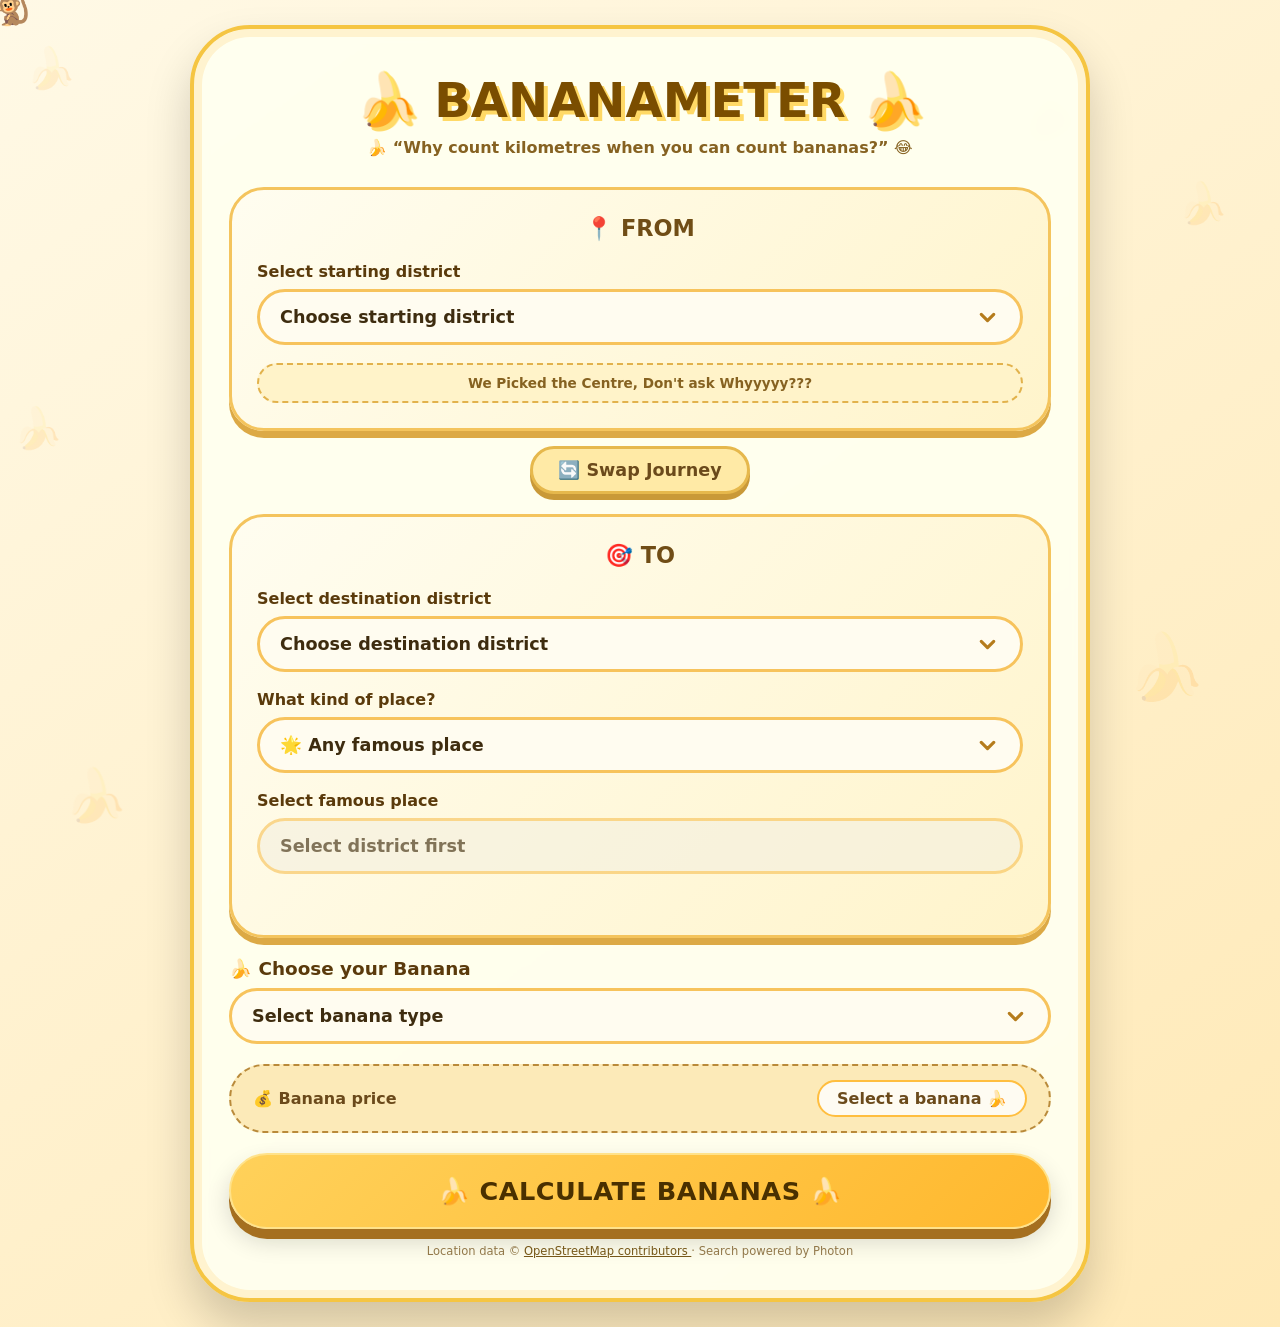
<file: Banana_Yatra_VSCode_Project/index.html>
<!DOCTYPE html>
<html lang="en">

<head>

    <meta charset="UTF-8">

    <meta
        name="viewport"
        content="width=device-width, initial-scale=1.0"
    >

    <title>
        🍌 Bananameter 🍌
    </title>

    <link
        rel="stylesheet"
        href="css/style.css"
    >

</head>


<body>


    <!-- =====================================================
         🐒 MONKEY CURSOR
    ====================================================== -->

    <div
        id="monkeyCursor"
        aria-hidden="true"
    >
        🐒
    </div>


    <!-- =====================================================
         FLOATING BANANAS
    ====================================================== -->

    <div class="float-banana">🍌</div>
    <div class="float-banana">🍌</div>
    <div class="float-banana">🍌</div>
    <div class="float-banana">🍌</div>
    <div class="float-banana">🍌</div>
    <div class="float-banana">🍌</div>


    <!-- =====================================================
         MAIN CONTAINER
    ====================================================== -->

    <main
        class="container"
        id="mainContainer"
    >


        <!-- =================================================
             INPUT PAGE
        ================================================== -->

        <section id="inputPage">


            <!-- TITLE -->

            <h1>

                <span>🍌</span>

                BANANAMETER

                <span>🍌</span>

            </h1>


            <p class="tagline">
                🍌 “Why count kilometres when you can count bananas?” 😂
            </p>


            <!-- =================================================
                 FROM
            ================================================== -->

            <div class="location-card">


                <h2>
                    📍 FROM
                </h2>


                <div class="select-group">

                    <label for="fromDistrict">
                        Select starting district
                    </label>


                    <select id="fromDistrict">

                        <option
                            value=""
                            selected
                            disabled
                        >
                            Choose starting district
                        </option>


                        <option value="Thiruvananthapuram">
                            Thiruvananthapuram
                        </option>

                        <option value="Kollam">
                            Kollam
                        </option>

                        <option value="Pathanamthitta">
                            Pathanamthitta
                        </option>

                        <option value="Alappuzha">
                            Alappuzha
                        </option>

                        <option value="Kottayam">
                            Kottayam
                        </option>

                        <option value="Idukki">
                            Idukki
                        </option>

                        <option value="Ernakulam">
                            Ernakulam
                        </option>

                        <option value="Thrissur">
                            Thrissur
                        </option>

                        <option value="Palakkad">
                            Palakkad
                        </option>

                        <option value="Malappuram">
                            Malappuram
                        </option>

                        <option value="Kozhikode">
                            Kozhikode
                        </option>

                        <option value="Wayanad">
                            Wayanad
                        </option>

                        <option value="Kannur">
                            Kannur
                        </option>

                        <option value="Kasaragod">
                            Kasaragod
                        </option>

                    </select>

                </div>


                <div class="from-info">

                    We Picked the Centre,
                    <strong>Don't ask Whyyyyy???</strong>

                </div>


            </div>


            <!-- =================================================
                 SWAP
            ================================================== -->

            <div class="swap-area">

                <button
                    type="button"
                    class="swap-btn"
                    id="swapBtn"
                >

                    🔄
                    Swap Journey

                </button>

            </div>


            <!-- =================================================
                 TO
            ================================================== -->

            <div class="location-card">


                <h2>
                    🎯 TO
                </h2>


                <!-- TO DISTRICT -->

                <div class="select-group">

                    <label for="toDistrict">
                        Select destination district
                    </label>


                    <select id="toDistrict">

                        <option
                            value=""
                            selected
                            disabled
                        >
                            Choose destination district
                        </option>


                        <option value="Thiruvananthapuram">
                            Thiruvananthapuram
                        </option>

                        <option value="Kollam">
                            Kollam
                        </option>

                        <option value="Pathanamthitta">
                            Pathanamthitta
                        </option>

                        <option value="Alappuzha">
                            Alappuzha
                        </option>

                        <option value="Kottayam">
                            Kottayam
                        </option>

                        <option value="Idukki">
                            Idukki
                        </option>

                        <option value="Ernakulam">
                            Ernakulam
                        </option>

                        <option value="Thrissur">
                            Thrissur
                        </option>

                        <option value="Palakkad">
                            Palakkad
                        </option>

                        <option value="Malappuram">
                            Malappuram
                        </option>

                        <option value="Kozhikode">
                            Kozhikode
                        </option>

                        <option value="Wayanad">
                            Wayanad
                        </option>

                        <option value="Kannur">
                            Kannur
                        </option>

                        <option value="Kasaragod">
                            Kasaragod
                        </option>

                    </select>

                </div>


                <!-- TO PREFERENCE -->

                <div class="select-group">

                    <label for="toPreference">
                        What kind of place?
                    </label>


                    <select id="toPreference">

                        <option value="">
                            🌟 Any famous place
                        </option>

                        <option value="beach">
                            🏖️ Beach
                        </option>

                        <option value="temple">
                            🛕 Temple
                        </option>

                        <option value="waterfall">
                            🌊  Waterfall
                        </option>

                        <option value="fort">
                            🏰 Fort
                        </option>

                        <option value="lake">
                            🌊 Lake
                        </option>

                        <option value="museum">
                            🏛️ Museum
                        </option>

                        <option value="dam">
                            🌊 Dam
                        </option>

                        <option value="park">
                            🌳 Park
                        </option>

                        <option value="viewpoint">
                            🌄 Viewpoint
                        </option>

                        <option value="wildlife">
                            🐘 Wildlife
                        </option>

                    </select>

                </div>


                <!-- TO PLACE -->

                <div class="select-group">

                    <label for="toPlace">
                        Select famous place
                    </label>


                    <select
                        id="toPlace"
                        disabled
                    >

                        <option value="">
                            Select district first
                        </option>

                    </select>

                </div>


                <!-- API STATUS -->

                <div
                    id="toApiStatus"
                    class="api-status"
                ></div>


            </div>


            <!-- =================================================
                 BANANA
            ================================================== -->

            <div class="banana-selection">


                <label for="bananaSelect">

                    🍌
                    Choose your Banana

                </label>


                <select id="bananaSelect">

                    <option
                        value=""
                        selected
                        disabled
                    >
                        Select banana type
                    </option>


                    <option value="nendran">
                        🍌 Nendran
                    </option>

                    <option value="palayamkodan">
                        🍌 Palayamkodan
                    </option>

                    <option value="robusta">
                        🍌 Robusta
                    </option>

                    <option value="ethakka">
                        🍌 Ethakka
                    </option>

                    <option value="poovan">
                        🍌 Poovan
                    </option>

                    <option value="redbanana">
                        🍌 Chenkadali
                    </option>

                    <option value="mysore">
                        🍌 Mysore Banana
                    </option>

                    <option value="njalipoovan">
                        🍌 Njalipoovan
                    </option>

                </select>

            </div>


            <!-- =================================================
                 PRICE
            ================================================== -->

            <div class="price-tag">

                <span>
                    💰 Banana price
                </span>


                <span
                    class="today-price"
                    id="priceDisplay"
                >
                    Select a banana 🍌
                </span>

            </div>


            <!-- =================================================
                 ERROR
            ================================================== -->

            <div
                id="errorMessage"
                class="error-message"
            ></div>


            <!-- =================================================
                 CALCULATE
            ================================================== -->

            <button
                type="button"
                class="btn-calc"
                id="calculateBtn"
            >

                <span>🍌</span>

                CALCULATE BANANAS

                <span>🍌</span>

            </button>


            <!-- OSM CREDIT -->

            <p class="osm-credit">

                Location data ©

                <a
                    href="https://www.openstreetmap.org/"
                    target="_blank"
                    rel="noopener noreferrer"
                >
                    OpenStreetMap contributors
                </a>

                · Search powered by Photon

            </p>


        </section>


        <!-- =================================================
             OUTPUT PAGE
        ================================================== -->

        <section
            class="output-page"
            id="outputPage"
        >


            <h2 class="output-title">

                🍌

                BANANA RESULT

                🍌

            </h2>


            <!-- ROUTE -->

            <div
                class="route-pill"
                id="routeDisplay"
            >
                Route
            </div>


            <!-- ACTUAL PLACES -->

            <div class="place-route">


                <div>

                    📍

                    <strong id="resultFrom">
                        From
                    </strong>

                </div>


                <span>
                    →
                </span>


                <div>

                    🎯

                    <strong id="resultTo">
                        To
                    </strong>

                </div>


            </div>


            <!-- =================================================
                 BANANA COUNT
            ================================================== -->

            <div class="banana-result">


                <div class="result-label">

                    🍌 BANANAS NEEDED

                </div>


                <div
                    class="big-number"
                    id="bananaCountDisplay"
                >
                    0
                </div>


                <div class="banana-word">

                    BANANAS 🍌

                </div>


            </div>


            <!-- =================================================
                 OVAL RESULT BOXES
            ================================================== -->

            <div class="result-pills">


                <!-- DISTANCE -->

                <div class="result-pill">

                    <div class="pill-icon">
                        📏
                    </div>


                    <div class="pill-content">

                        <span class="pill-title">
                            Distance
                        </span>


                        <strong id="distanceDisplay">
                            0 km
                        </strong>

                    </div>

                </div>


                <!-- BANANA -->

                <div class="result-pill">

                    <div class="pill-icon">
                        🍌
                    </div>


                    <div class="pill-content">

                        <span class="pill-title">
                            Banana Type
                        </span>


                        <strong id="bananaTypeDisplay">
                            -
                        </strong>

                    </div>

                </div>


                <!-- VALUE -->

                <div class="result-pill">

                    <div class="pill-icon">
                        💰
                    </div>


                    <div class="pill-content">

                        <span class="pill-title">
                            Banana Value
                        </span>


                        <strong id="totalPriceDisplay">
                            ₹0
                        </strong>

                    </div>

                </div>


            </div>


            <!-- =================================================
                 FUNNY MESSAGE
            ================================================== -->

            <div
                class="funny-message"
                id="funnyMessage"
            ></div>


            <!-- =================================================
                 BACK
            ================================================== -->

            <button
                type="button"
                class="btn-back"
                id="backBtn"
            >

                🔙

                GO BACK & CALCULATE AGAIN

            </button>


        </section>


    </main>


    <!-- JAVASCRIPT -->

    <script src="js/script.js"></script>

</body>

</html>
</file>
<file: Banana_Yatra_VSCode_Project/css/style.css>
/* =========================================================
   GLOBAL
========================================================= */

* {
    margin: 0;
    padding: 0;
    box-sizing: border-box;

    font-family:
        'Segoe UI',
        'Poppins',
        system-ui,
        sans-serif;
}


/* =========================================================
   🐒 HIDE NORMAL POINTER
========================================================= */

html,
body,
body *,
body *::before,
body *::after {
    cursor: none !important;
}


/* =========================================================
   🐒 MONKEY CURSOR
========================================================= */

#monkeyCursor {
    position: fixed;

    left: 0;
    top: 0;

    font-size: 30px;

    line-height: 1;

    pointer-events: none;

    user-select: none;

    z-index: 999999;

    will-change: transform;

    transform:
        translate(-5px, -5px);
}


/* =========================================================
   BODY
========================================================= */

body {
    background:
        linear-gradient(
            145deg,
            #fff9e6 0%,
            #ffe9b6 100%
        );

    min-height: 100vh;

    padding:
        25px 15px;

    position:
        relative;

    overflow-x:
        hidden;
}


/* =========================================================
   FLOATING BANANAS
========================================================= */

.float-banana {
    position: fixed;

    font-size:
        2.5rem;

    opacity:
        0.15;

    pointer-events:
        none;

    z-index:
        0;

    animation:
        floatBanana
        12s
        infinite
        ease-in-out;
}


.float-banana:nth-of-type(2) {
    top:
        5%;

    left:
        2%;

    animation-duration:
        14s;
}


.float-banana:nth-of-type(3) {
    top:
        70%;

    left:
        88%;

    font-size:
        4rem;

    animation-duration:
        18s;
}


.float-banana:nth-of-type(4) {
    top:
        20%;

    left:
        92%;

    animation-duration:
        12s;
}


.float-banana:nth-of-type(5) {
    top:
        85%;

    left:
        5%;

    font-size:
        3.2rem;

    animation-duration:
        16s;
}


.float-banana:nth-of-type(6) {
    top:
        45%;

    left:
        1%;

    animation-duration:
        20s;
}


.float-banana:nth-of-type(7) {
    top:
        10%;

    left:
        80%;

    animation-duration:
        13s;
}


@keyframes floatBanana {

    0% {
        transform:
            translateY(0)
            rotate(0deg);
    }

    50% {
        transform:
            translateY(-30px)
            rotate(15deg);
    }

    100% {
        transform:
            translateY(0)
            rotate(0deg);
    }

}


/* =========================================================
   MAIN CONTAINER
========================================================= */

.container {
    width:
        100%;

    max-width:
        900px;

    margin:
        0 auto;

    background:
        rgba(
            255,
            255,
            240,
            0.94
        );

    backdrop-filter:
        blur(8px);

    border:
        4px solid
        #f5c542;

    border-radius:
        60px;

    padding:
        40px 35px;

    box-shadow:

        0 25px 45px
        rgba(
            0,
            0,
            0,
            0.18
        ),

        inset
        0 0 0 8px
        #fff3cf;

    position:
        relative;

    z-index:
        10;

    animation:
        containerPop
        0.7s
        ease;
}


@keyframes containerPop {

    from {
        transform:
            scale(0.94);

        opacity:
            0;
    }

    to {
        transform:
            scale(1);

        opacity:
            1;
    }

}


/* =========================================================
   HEADER
========================================================= */

h1 {
    font-size:
        3rem;

    color:
        #7a4d00;

    text-align:
        center;

    display:
        flex;

    align-items:
        center;

    justify-content:
        center;

    gap:
        15px;

    flex-wrap:
        wrap;

    text-shadow:
        4px 4px 0
        #ffd966;

    margin-bottom:
        8px;
}


h1 span {
    font-size:
        3.2rem;

    display:
        inline-block;

    animation:
        spinBanana
        4s
        infinite
        linear;
}


@keyframes spinBanana {

    0% {
        transform:
            rotate(0deg);
    }

    25% {
        transform:
            rotate(20deg);
    }

    75% {
        transform:
            rotate(-20deg);
    }

    100% {
        transform:
            rotate(0deg);
    }

}


.tagline {
    text-align:
        center;

    color:
        #866221;

    font-weight:
        700;

    margin-bottom:
        30px;
}


/* =========================================================
   LOCATION CARD
========================================================= */

.location-card {

    background:
        linear-gradient(
            135deg,
            #fffdf0,
            #fff4cb
        );

    border:
        3px solid
        #f4c45d;

    border-radius:
        35px;

    padding:
        25px;

    margin-bottom:
        15px;

    box-shadow:
        0 7px 0
        #dca945;
}


.location-card h2 {

    text-align:
        center;

    color:
        #704d16;

    margin-bottom:
        20px;

    font-size:
        1.4rem;
}


/* =========================================================
   SELECT GROUP
========================================================= */

.select-group {

    display:
        flex;

    flex-direction:
        column;

    gap:
        8px;

    margin-bottom:
        18px;
}


.select-group:last-child {

    margin-bottom:
        0;
}


.select-group label {

    color:
        #5a3a0b;

    font-size:
        1rem;

    font-weight:
        800;
}


/* =========================================================
   SELECT
========================================================= */

select {

    width:
        100%;

    padding:
        15px 20px;

    border:
        3px solid
        #f7c35c;

    border-radius:
        60px;

    background:
        #fffcf0;

    color:
        #3e2c0f;

    font-size:
        1.1rem;

    font-weight:
        600;

    outline:
        none;

    appearance:
        none;

    background-image:
        url(
            "data:image/svg+xml;utf8,<svg xmlns='http://www.w3.org/2000/svg' width='24' height='24' viewBox='0 0 24 24' fill='none' stroke='%23b57c1c' stroke-width='3' stroke-linecap='round' stroke-linejoin='round'><polyline points='6 9 12 15 18 9'/></svg>"
        );

    background-repeat:
        no-repeat;

    background-position:
        right 20px center;

    background-size:
        25px;

    transition:
        all 0.15s ease;
}


select:focus {

    transform:
        translateY(2px);

    border-color:
        #e4ac34;

    box-shadow:
        0 4px 0
        #dba43c,

        0 0 0 3px
        rgba(
            247,
            195,
            92,
            0.2
        );
}


select:disabled {

    opacity:
        0.65;

    background:
        #f5f0df;
}


/* =========================================================
   FROM INFO
========================================================= */

.from-info {

    margin-top:
        8px;

    padding:
        10px 15px;

    background:
        #fff3c9;

    border:
        2px dashed
        #e2b24c;

    border-radius:
        25px;

    text-align:
        center;

    color:
        #866221;

    font-size:
        0.85rem;

    font-weight:
        600;
}


/* =========================================================
   SWAP
========================================================= */

.swap-area {

    display:
        flex;

    align-items:
        center;

    justify-content:
        center;

    margin:
        10px 0 20px;
}


.swap-btn {

    background:
        #ffeaa6;

    border:
        3px solid
        #e6b84c;

    border-radius:
        50px;

    padding:
        11px 25px;

    font-size:
        1.1rem;

    font-weight:
        800;

    color:
        #6b4a1b;

    box-shadow:
        0 6px 0
        #c99938;

    transition:
        all 0.15s ease;
}


.swap-btn:hover {

    transform:
        translateY(-2px);
}


.swap-btn:active {

    transform:
        translateY(4px);

    box-shadow:
        0 2px 0
        #c99938;
}


/* =========================================================
   API STATUS
========================================================= */

.api-status {

    min-height:
        18px;

    margin-top:
        5px;

    text-align:
        center;

    font-size:
        0.8rem;

    color:
        #8a6a2f;

    font-weight:
        700;
}


/* =========================================================
   BANANA SELECTION
========================================================= */

.banana-selection {

    display:
        flex;

    flex-direction:
        column;

    gap:
        8px;

    margin-top:
        20px;
}


.banana-selection label {

    color:
        #5a3a0b;

    font-size:
        1.15rem;

    font-weight:
        800;
}


/* =========================================================
   PRICE
========================================================= */

.price-tag {

    margin-top:
        20px;

    padding:
        14px 22px;

    border:
        2px dashed
        #b98a3a;

    border-radius:
        40px;

    background:
        #fceab8;

    color:
        #6b4a1b;

    font-weight:
        700;

    display:
        flex;

    align-items:
        center;

    justify-content:
        space-between;

    flex-wrap:
        wrap;

    gap:
        10px;
}


.today-price {

    background:
        #ffffffd0;

    padding:
        7px 18px;

    border-radius:
        30px;

    border:
        2px solid
        #ffbe3f;
}


/* =========================================================
   ERROR
========================================================= */

.error-message {

    display:
        none;

    margin-top:
        15px;

    width:
        100%;

    padding:
        13px 20px;

    background:
        #fff3cd;

    border:
        2px solid
        #f0b429;

    border-radius:
        50px;

    color:
        #8a5a00;

    font-weight:
        800;

    text-align:
        center;

    animation:
        errorAppear
        0.3s
        ease;
}


@keyframes errorAppear {

    from {

        opacity:
            0;

        transform:
            translateY(-8px);
    }

    to {

        opacity:
            1;

        transform:
            translateY(0);
    }
}


/* =========================================================
   CALCULATE
========================================================= */

.btn-calc {

    width:
        100%;

    margin-top:
        20px;

    padding:
        21px 25px;

    border:
        2px solid
        #ffe28a;

    border-radius:
        80px;

    background:
        linear-gradient(
            135deg,
            #ffd15a,
            #ffb82e
        );

    color:
        #4a3000;

    font-size:
        1.6rem;

    font-weight:
        900;

    letter-spacing:
        0.5px;

    box-shadow:

        0 10px 0
        #a56f1f,

        0 12px 25px
        rgba(
            0,
            0,
            0,
            0.16
        );

    transition:
        all 0.15s ease;
}


.btn-calc:hover {

    transform:
        translateY(-3px);
}


.btn-calc:active {

    transform:
        translateY(6px);

    box-shadow:
        0 4px 0
        #a56f1f;
}


.btn-calc:disabled {

    opacity:
        0.7;
}


/* =========================================================
   OSM CREDIT
========================================================= */

.osm-credit {

    text-align:
        center;

    margin-top:
        15px;

    color:
        #92784a;

    font-size:
        0.72rem;
}


.osm-credit a {

    color:
        #765718;

    text-decoration:
        underline;
}


/* =========================================================
   OUTPUT PAGE
========================================================= */

.output-page {

    display:
        none;

    margin-top:
        15px;

    background:
        #fffdf5;

    border:
        4px solid
        #f5c542;

    border-radius:
        60px;

    padding:
        30px;

    box-shadow:

        inset
        0 0 0 8px
        #fff3cf,

        0 20px 30px
        rgba(
            0,
            0,
            0,
            0.1
        );

    animation:
        outputAppear
        0.5s
        ease;
}


@keyframes outputAppear {

    from {

        opacity:
            0;

        transform:
            translateY(25px)
            scale(0.96);
    }

    to {

        opacity:
            1;

        transform:
            translateY(0)
            scale(1);
    }
}


/* =========================================================
   OUTPUT TITLE
========================================================= */

.output-title {

    text-align:
        center;

    color:
        #6f4a0e;

    font-size:
        2.2rem;

    padding-bottom:
        20px;

    border-bottom:
        5px dotted
        #ffd966;

    margin-bottom:
        25px;
}


/* =========================================================
   ROUTE PILL
========================================================= */

.route-pill {

    width:
        fit-content;

    max-width:
        100%;

    margin:
        0 auto 15px;

    padding:
        12px 28px;

    border:
        3px solid
        #f7c35c;

    border-radius:
        999px;

    background:
        #fff2d7;

    color:
        #704d16;

    font-size:
        1.3rem;

    font-weight:
        900;

    text-align:
        center;

    box-shadow:
        0 5px 0
        #dba43c;
}


/* =========================================================
   PLACE ROUTE
========================================================= */

.place-route {

    display:
        flex;

    justify-content:
        center;

    align-items:
        center;

    gap:
        15px;

    flex-wrap:
        wrap;

    margin-bottom:
        25px;

    color:
        #765321;

    font-size:
        1.05rem;
}


.place-route div {

    padding:
        8px 18px;

    background:
        #fff8df;

    border:
        2px solid
        #f4c45d;

    border-radius:
        999px;

    max-width:
        100%;

    text-align:
        center;
}


/* =========================================================
   MAIN BANANA RESULT
========================================================= */

.banana-result {

    background:
        linear-gradient(
            135deg,
            #fff9d8,
            #ffe996
        );

    border:
        4px solid
        #f7c35c;

    border-radius:
        80px;

    padding:
        30px 20px;

    text-align:
        center;

    box-shadow:
        0 10px 0
        #dba43c;

    animation:
        popResult
        0.6s
        ease;
}


@keyframes popResult {

    0% {
        transform:
            scale(0.85);
    }

    70% {
        transform:
            scale(1.03);
    }

    100% {
        transform:
            scale(1);
    }
}


.result-label {

    color:
        #7a531b;

    font-size:
        1.15rem;

    font-weight:
        900;

    letter-spacing:
        1px;
}


.big-number {

    font-size:
        5rem;

    line-height:
        1;

    font-weight:
        900;

    color:
        #9b6b1f;

    margin:
        12px 0;

    text-shadow:
        4px 4px 0
        #ffe28a;

    word-break:
        break-word;

    animation:
        countUp
        0.8s
        ease;
}


@keyframes countUp {

    0% {

        transform:
            scale(0.5);

        opacity:
            0;
    }

    60% {

        transform:
            scale(1.1);
    }

    100% {

        transform:
            scale(1);

        opacity:
            1;
    }
}


.banana-word {

    font-size:
        1.6rem;

    font-weight:
        900;

    color:
        #936f2b;

    letter-spacing:
        2px;
}


/* =========================================================
   SEPARATE OVAL RESULT BOXES
========================================================= */

.result-pills {

    display:
        flex;

    justify-content:
        center;

    gap:
        15px;

    margin:
        30px 0 15px;

    flex-wrap:
        wrap;
}


.result-pill {

    flex:
        1;

    min-width:
        190px;

    display:
        flex;

    align-items:
        center;

    justify-content:
        center;

    gap:
        12px;

    padding:
        13px 20px;

    background:
        #fff8df;

    border:
        3px solid
        #f4c45d;

    border-radius:
        999px;

    box-shadow:
        0 5px 0
        #dca945;

    transition:
        all 0.2s ease;
}


.result-pill:hover {

    transform:
        translateY(-4px);

    box-shadow:
        0 8px 0
        #dca945;
}


.pill-icon {

    width:
        46px;

    height:
        46px;

    border-radius:
        50%;

    display:
        flex;

    align-items:
        center;

    justify-content:
        center;

    background:
        #ffe9a8;

    border:
        2px solid
        #efc354;

    font-size:
        1.35rem;

    flex-shrink:
        0;
}


.pill-content {

    display:
        flex;

    flex-direction:
        column;

    align-items:
        flex-start;
}


.pill-title {

    font-size:
        0.75rem;

    text-transform:
        uppercase;

    letter-spacing:
        0.8px;

    font-weight:
        800;

    color:
        #97743a;
}


.pill-content strong {

    font-size:
        1.1rem;

    color:
        #5a3a0b;

    margin-top:
        2px;
}


/* =========================================================
   FUNNY MESSAGE
========================================================= */

.funny-message {

    margin-top:
        25px;

    padding:
        18px 25px;

    background:
        #fff1cc;

    border:
        3px dashed
        #f7c35c;

    border-radius:
        50px;

    color:
        #7a4d00;

    font-size:
        1.2rem;

    font-weight:
        700;

    text-align:
        center;

    position:
        relative;

    animation:
        funnyAppear
        0.5s
        ease;
}


@keyframes funnyAppear {

    from {

        opacity:
            0;

        transform:
            translateY(10px);
    }

    to {

        opacity:
            1;

        transform:
            translateY(0);
    }
}


.funny-message::before {

    content:
        "😂";

    position:
        absolute;

    left:
        20px;

    top:
        -18px;

    font-size:
        2rem;
}


/* =========================================================
   BACK BUTTON
========================================================= */

.btn-back {

    width:
        100%;

    margin-top:
        30px;

    padding:
        16px 25px;

    border:
        2px solid
        #fff1c1;

    border-radius:
        60px;

    background:
        #e7c885;

    color:
        #3f2c0c;

    font-size:
        1.2rem;

    font-weight:
        800;

    box-shadow:
        0 7px 0
        #b3893a;

    transition:
        all 0.15s ease;
}


.btn-back:hover {

    transform:
        translateY(-2px);
}


.btn-back:active {

    transform:
        translateY(5px);

    box-shadow:
        0 2px 0
        #b3893a;
}


/* =========================================================
   MOBILE
========================================================= */

@media (max-width: 700px) {

    body {

        padding:
            12px;
    }


    .container {

        padding:
            25px 18px;

        border-radius:
            45px;
    }


    h1 {

        font-size:
            2rem;
    }


    h1 span {

        font-size:
            2.3rem;
    }


    .location-card {

        padding:
            20px;

        border-radius:
            28px;
    }


    .output-page {

        padding:
            25px 15px;

        border-radius:
            45px;
    }


    .output-title {

        font-size:
            1.7rem;
    }


    .big-number {

        font-size:
            3.3rem;
    }


    .result-pills {

        flex-direction:
            column;
    }


    .result-pill {

        width:
            100%;

        min-width:
            0;

        justify-content:
            flex-start;
    }


    .route-pill {

        font-size:
            1rem;

        padding:
            10px 18px;
    }


    .place-route {

        flex-direction:
            column;

        gap:
            10px;
    }


    .place-route div {

        width:
            100%;
    }


    .btn-calc {

        font-size:
            1.35rem;

        padding:
            18px 15px;
    }


    .price-tag {

        justify-content:
            center;

        text-align:
            center;
    }


    #monkeyCursor {

        font-size:
            26px;
    }

}
</file>
